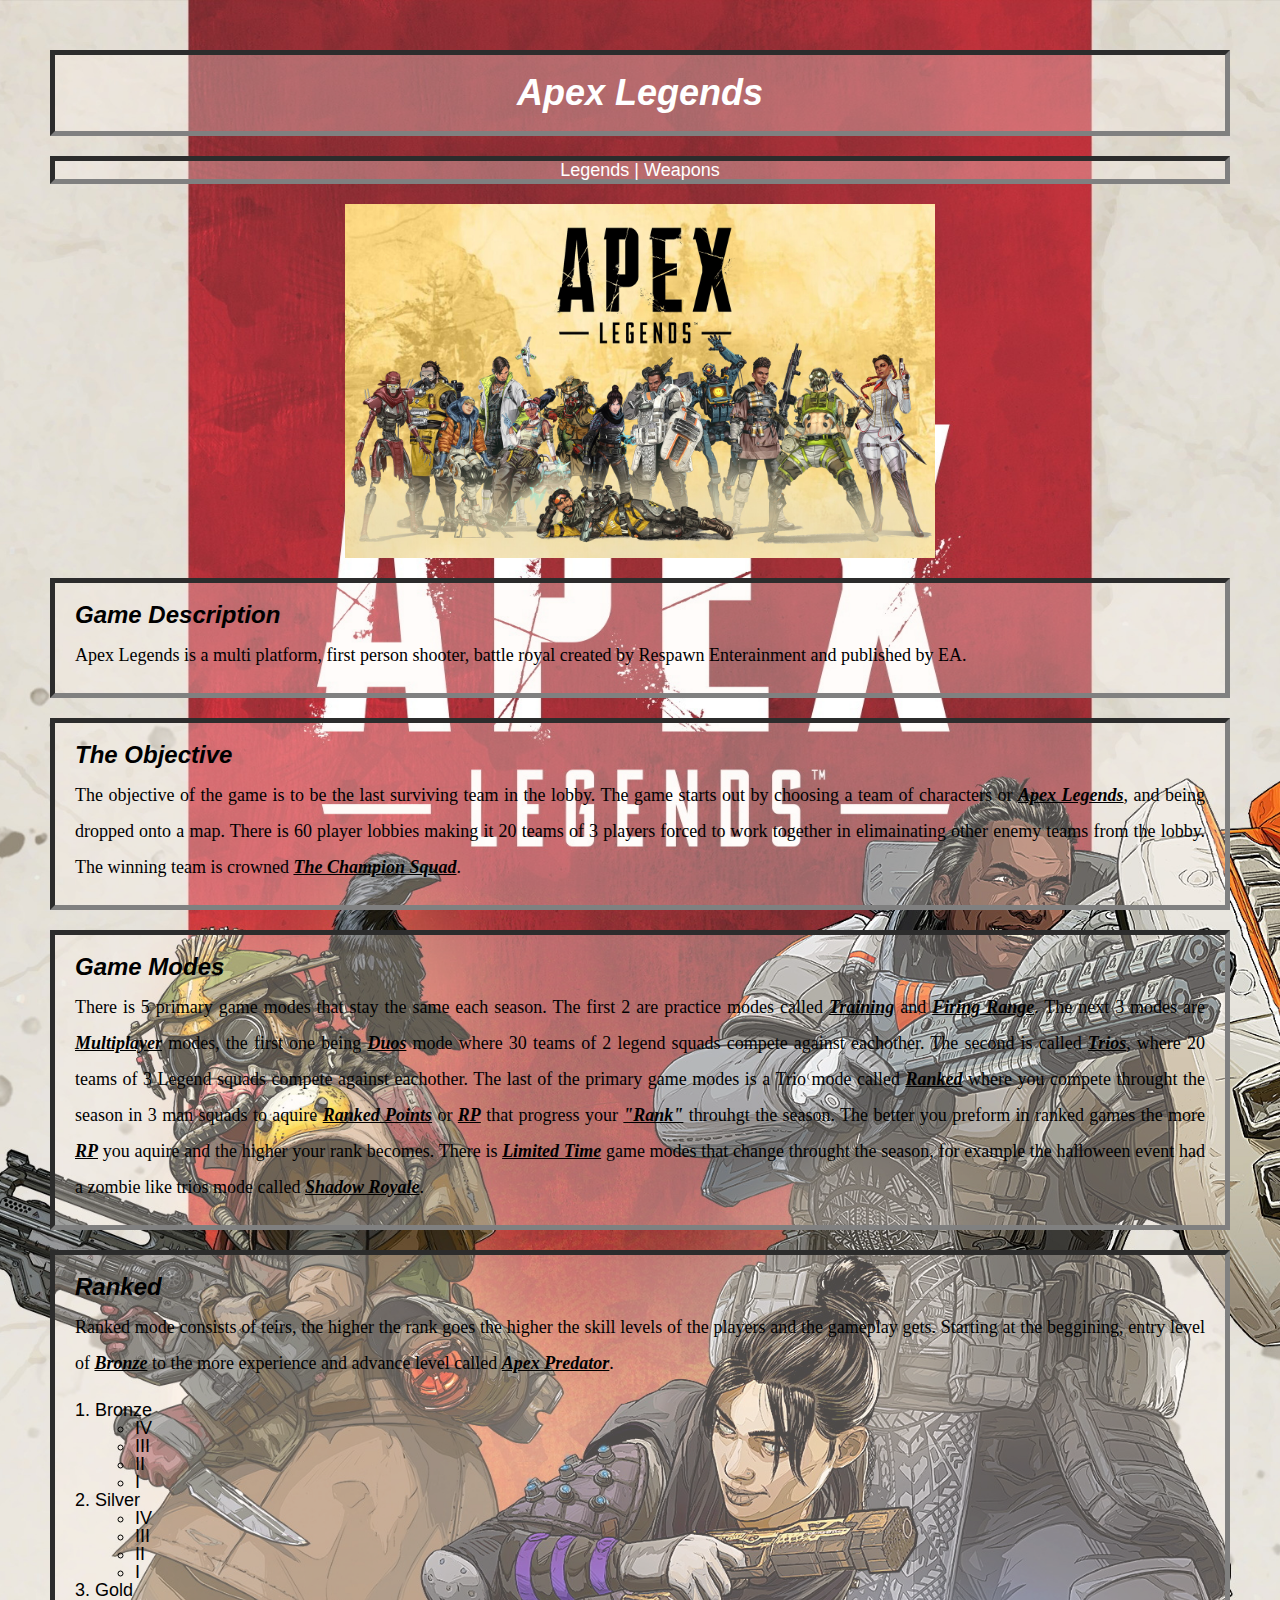
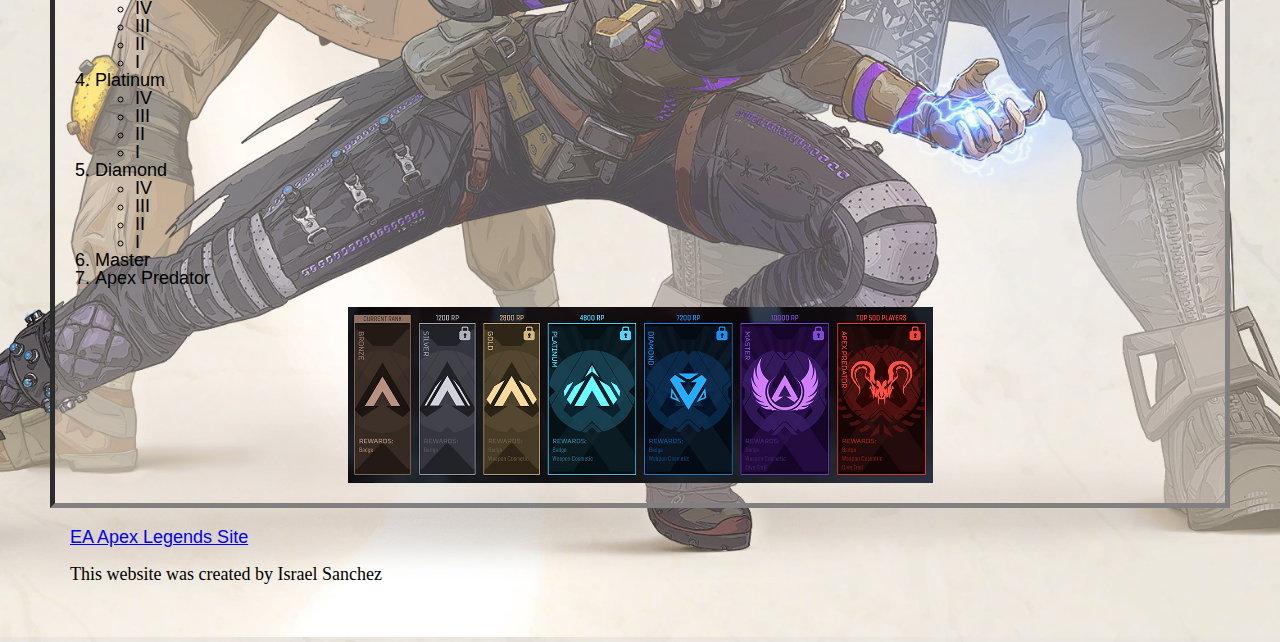
<file: index.html>
<!DOCTYPE html>
<html lang="en">
<head>
<section>
  <title>Apex Legends</title>
  <meta charset="utf-8">
  <link rel="stylesheet"
    href="css/style.css">
</section>
</head>
<body>

<section>
<header>
  <div class="topheader1">
    <h1>Apex Legends</h1>
  </div>

  <div class="nav">
    <a href="html/legends.html">Legends |</a>
    <a href="html/weapons.html">Weapons</a>
  </div>
        <!-- temp stuff, just experimenting -->
  <div class="image1">
    <img src="images/apex-legends-legends2.jpg"
    alt="Apex Legends"
    class="center"  />
  </div>

</header>
</section>

<section>
  <div class="description">
    <h2>Game Description</h2>
      <p>Apex Legends is a multi platform, first person shooter, battle royal created by Respawn Enterainment and published by EA.</p>
  </div>
</section>

<section>
  <div class="objective">
    <h2>The Objective</h2>
      <p>The objective of the game is to be the last surviving team in the lobby. The game starts out by choosing a team of characters or <em>Apex Legends</em>, and being dropped onto a map. There is 60 player lobbies making it 20 teams of 3 players forced to work together in elimainating other enemy teams from the lobby. The winning team is crowned <em>The Champion Squad</em>.</p>
  </div>
</section>

<section>
  <div class="gamemodes">
    <h2>Game Modes</h2>
      <p>There is 5 primary game modes that stay the same each season. The first 2 are practice modes called <em>Training</em> and <em>Firing Range</em>. The next 3 modes are <em>Multiplayer</em> modes, the first one being <em>Duos</em> mode where 30 teams of 2 legend squads compete against eachother. The second is called <em>Trios</em>, where 20 teams of 3 Legend squads compete against eachother. The last of the primary game modes is a Trio mode called <em>Ranked</em> where you compete throught the season in 3 man squads to aquire <em>Ranked Points</em> or <em>RP</em> that progress your <em>"Rank"</em> throuhgt the season. The better you preform in ranked games the more <em>RP</em> you aquire and the higher your rank becomes. There is <em>Limited Time</em> game modes that change throught the season, for example the halloween event had a zombie like trios mode called <em>Shadow Royale</em>.</p>
  </div>
</section>

<section>
  <div class="ranked">
    <h2>Ranked</h2>
      <p>Ranked mode consists of teirs, the higher the rank goes the higher the skill levels of the players and the gameplay gets. Starting at the beggining, entry level of <em>Bronze</em> to the more experience and advance level called <em>Apex Predator</em>.</p>

      <ol>
        <li>Bronze</li>
          <ul>
            <li>IV</li>
            <li>III</li>
            <li>II</li>
            <li>I</li>
          </ul>
        <li>Silver</li>
          <ul>
            <li>IV</li>
            <li>III</li>
            <li>II</li>
            <li>I</li>
          </ul>
        <li>Gold</li>
          <ul>
            <li>IV</li>
            <li>III</li>
            <li>II</li>
            <li>I</li>
          </ul>
        <li>Platinum</li>
          <ul>
            <li>IV</li>
            <li>III</li>
            <li>II</li>
            <li>I</li>
          </ul>
        <li>Diamond</li>
          <ul>
            <li>IV</li>
            <li>III</li>
            <li>II</li>
            <li>I</li>
          </ul>
        <li>Master</li>
        <li>Apex Predator</li>
      </ol>

    <div class=image2>
      <img src="images/badges_apex-original.jpg"
        alt="Rank Tier Badges"
        Class="center"/>
    </div>

  </div>
</section>

<footer>
  <div class="link">
    <a href="https://www.ea.com/games/apex-legends">EA Apex Legends Site</a>
  </div>
    <p>This website was created by Israel Sanchez</p>
</footer>
</body>
</html>
</file>
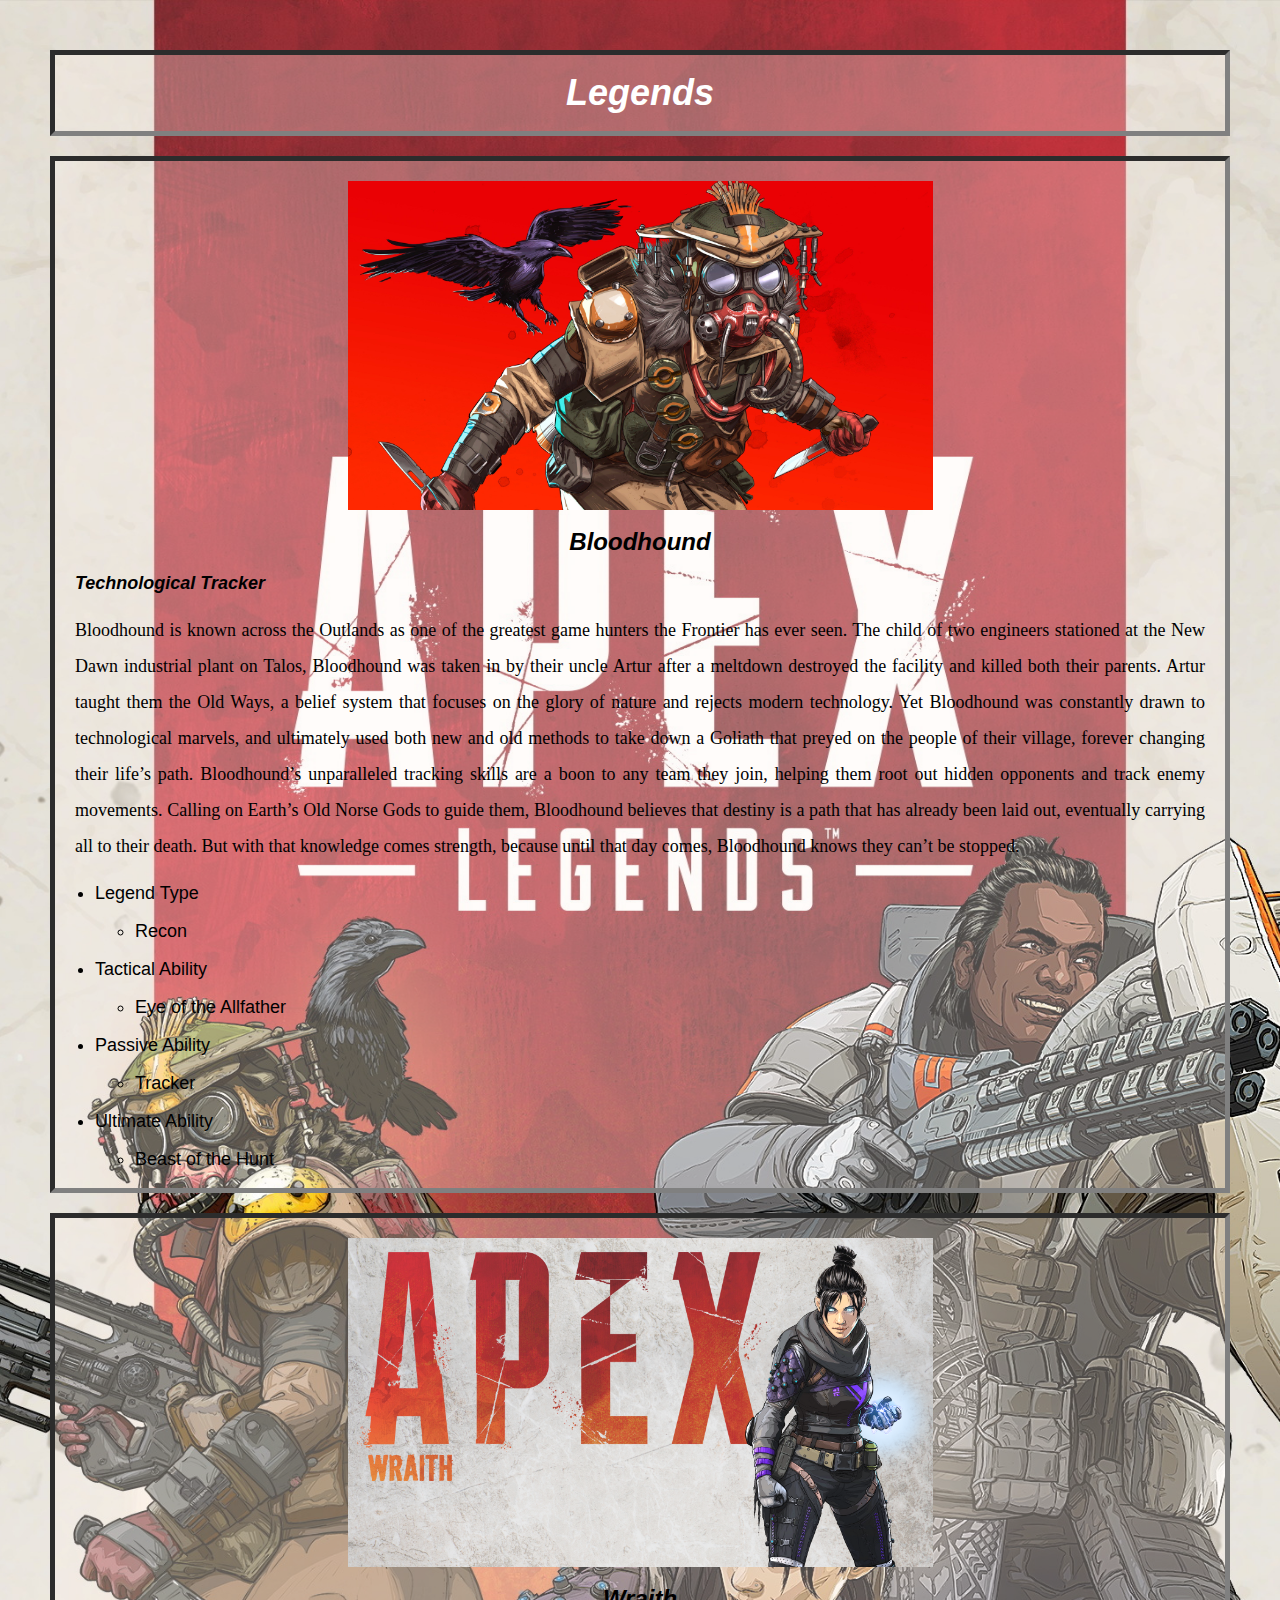
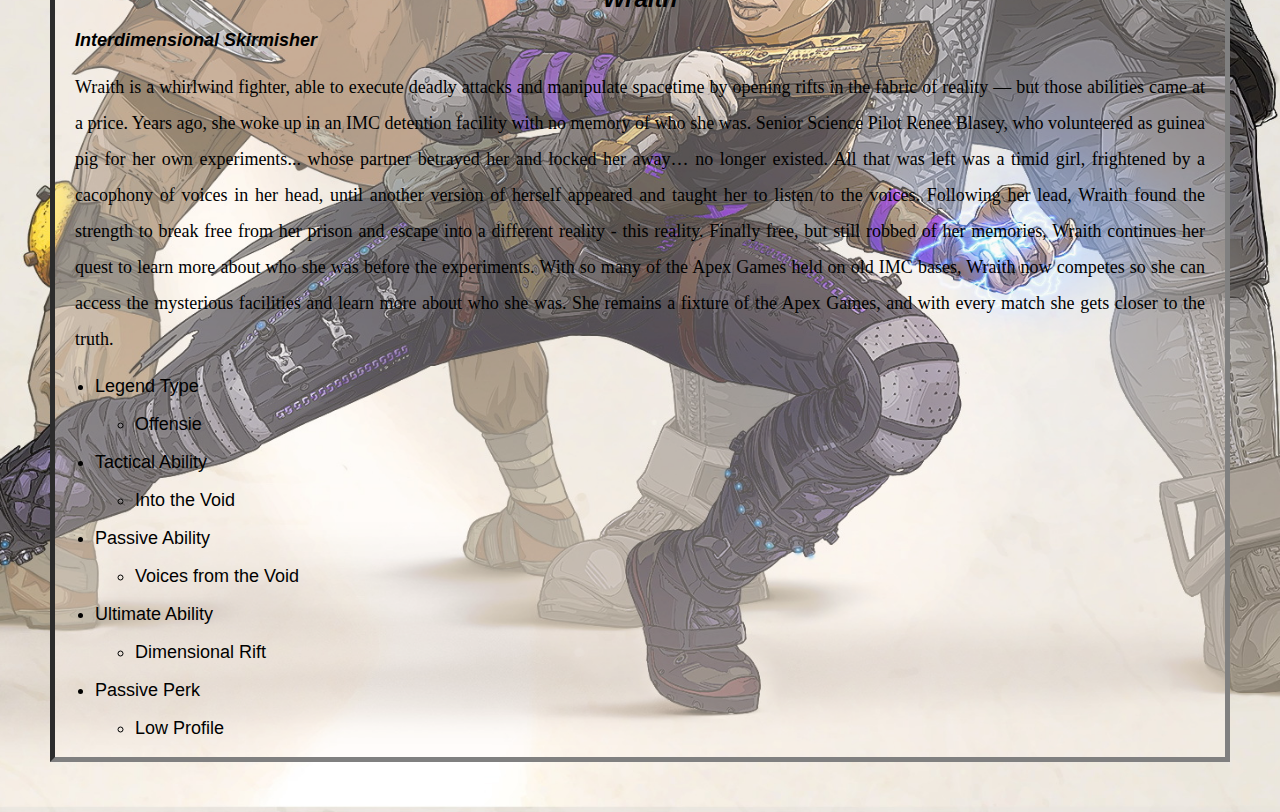
<file: html/legends.html>
<!DOCTYPE html>
<html lang="en">
  <head>
    <title>Apex Legends "Legends"</title>
    <meta charset="utf-8">
    <link rel="stylesheet"
      href="../css/legends.css">
  </head>
<body>

  <header>
    <div class="topheader2">
      <h1>Legends</h1>
    </div>
  </header>

<section>
  <div class="bloodhound">
    <div class="bloodhoundimage">
      <img src="../images/bloodhound.jpg"
        alt="Bloodhound"
        class="center"/>
    </div>

      <h2>Bloodhound</h2>
        <h3>Technological Tracker</h3>
          <p>Bloodhound is known across the Outlands as one of the greatest game hunters the Frontier has ever seen. The child of two engineers stationed at the New Dawn industrial plant on Talos, Bloodhound was taken in by their uncle Artur after a meltdown destroyed the facility and killed both their parents. Artur taught them the Old Ways, a belief system that focuses on the glory of nature and rejects modern technology. Yet Bloodhound was constantly drawn to technological marvels, and ultimately used both new and old methods to take down a Goliath that preyed on the people of their village, forever changing their life’s path. Bloodhound’s unparalleled tracking skills are a boon to any team they join, helping them root out hidden opponents and track enemy movements. Calling on Earth’s Old Norse Gods to guide them, Bloodhound believes that destiny is a path that has already been laid out, eventually carrying all to their death. But with that knowledge comes strength, because until that day comes, Bloodhound knows they can’t be stopped.
          </p>

      <ul>
        <li>Legend Type</li>
          <ul>
            <li>Recon</li>
          </ul>
      </ul>
      <ul>
        <li>Tactical Ability</li>
          <ul>
            <li>Eye of the Allfather</li>
          </ul>
      </ul>
      <ul>
        <li>Passive Ability</li>
          <ul>
            <li>Tracker</li>
          </ul>
      </ul>
      <ul>
        <li>Ultimate Ability</li>
          <ul>
            <li>Beast of the Hunt</li>
          </ul>
        </li>
      </ul>
  </div>
</section>

<section>
  <div class="wraith">
    <div class="wraithimage">
      <img src="../images/wraith.png"
        alt="Apex Wraith"
        class="center"/>
    </div>

    <h2>Wraith</h2>
      <h3>Interdimensional Skirmisher</h3>
       <p>Wraith is a whirlwind fighter, able to execute deadly attacks and manipulate spacetime by opening rifts in the fabric of reality — but those abilities came at a price. Years ago, she woke up in an IMC detention facility with no memory of who she was. Senior Science Pilot Renee Blasey, who volunteered as guinea pig for her own experiments... whose partner betrayed her and locked her away… no longer existed. All that was left was a timid girl, frightened by a cacophony of voices in her head, until another version of herself appeared and taught her to listen to the voices. Following her lead, Wraith found the strength to break free from her prison and escape into a different reality - this reality. Finally free, but still robbed of her memories, Wraith continues her quest to learn more about who she was before the experiments. With so many of the Apex Games held on old IMC bases, Wraith now competes so she can access the mysterious facilities and learn more about who she was. She remains a fixture of the Apex Games, and with every match she gets closer to the truth.
       </p>

  <ul>
    <li>Legend Type</li>
      <ul>
        <li>Offensie</li>
      </ul>
  </ul>
  <ul>
    <li>Tactical Ability</li>
      <ul>
        <li>Into the Void</li>
      </ul>
  </ul>
    <ul>
      <li>Passive Ability</li>
        <ul>
          <li>Voices from the Void</li>
        </ul>
    </ul>
    <ul>
      <li>Ultimate Ability</li>
        <ul>
          <li>Dimensional Rift</li>
        </ul>
    </ul>
    <ul>
      <li>Passive Perk</li>
        <ul>
          <li>Low Profile</li>
        </ul>
    </ul>

  </div>
</section>

</body>
</html>
</file>
<file: css/style.css>
* {
  margin: 0;
  line-height: 1;
  /* box-sizing: border-box; */
  /* border: 10px solid black; */
}

body{
  background-image: url(../images/apex_legends-original.jpg);
  background-position: top, center;
  background-size: cover;
  /* height: 500px; */
  /* background-color: SeaShell; */
  /* color: Black; */
  font-family: Arial;
  font-size: 18px;
  Margin: 50px;
  /* padding: 50px; */
}


/* header,
section,
footer {
  padding: 30px;
} */

header h1 {
  color: white;
  text-align: center;
}

h1{
  font-family: Arial, Tahoma;
}


/* * {
  font-size: 100%;
} */

h1 {
  font-size: 36px;
}

h2 {
  font-size: 24px;
}

h3 {
  font-size: 18px;
}

h1 {
  font-weight: bold;
  font-style: italic;
  margin-bottom: 20px;
  margin-top: 20px;
  margin-right: 20px;
  margin-left: 20px;
}

h2, h3 {
  font-weight: bold;
  font-style: italic;
  margin-bottom: 10px;
  margin-top: 20px;
  margin-right: 20px;
  margin-left: 20px;
}

div.topheader1 {
  border-width: 5px;
  border-style: inset;
  border-color: grey;
  background: rgba(255, 245, 238, 0.3)
}

div.nav {
  text-align: center;
  border-width: 5px;
  border-style: inset;
  border-color: grey;
  margin-top: 20px;
  background: rgba(255, 245, 238, 0.3)
}

header a:link {
  color: white;
  text-decoration: none;
}

header a:visited {
  color: white;
  text-decoration: none;
}

link{
  margin-bottom: 20px;
  margin-top: 20px;
  margin-right: 20px;
  margin-left: 20px;
}

div.description {
  border-width: 5px;
  border-style: inset;
  border-color: grey;
  margin-top: 20px;
  margin-bottom: 20px;
  background: rgba(255, 245, 238, 0.3)
}

div.objective {
  border-width: 5px;
  border-style: inset;
  border-color: grey;
  margin-bottom: 20px;
  background: rgba(255, 245, 238, 0.3)
}

div.gamemodes {
  border-width: 5px;
  border-style: inset;
  border-color: grey;
  margin-bottom: 20px;
  background: rgba(255, 245, 238, 0.3)
}

div.ranked {
  border-width: 5px;
  border-style: inset;
  border-color: grey;
  margin-bottom: 20px;
  background: rgba(255, 245, 238, 0.3)
}

 em {
  font-weight: bold;
  font-style: italic;
  text-decoration: underline;
}

p {
  line-height: 2;
  text-align: justify;
  margin-top: 10px;
  margin-bottom: 20px;
  margin-right: 20px;
  margin-left: 20px;
  font-family: verdana;
  color: Black;
}

.center {
  display: block;
  margin-left: auto;
  margin-right: auto;
  width: 50%;
}

footer a:hover {
  color: Aqua;
  text-decoration: none:
}

div.image1 {
  margin-bottom: 20px;
  margin-top: 20px;
}

div.image2 {
  margin-bottom: 20px;
  margin-top: 20px;
}

div.link {
  margin-bottom: 10px;
  margin-top: 20px;
  margin-right: 20px;
  margin-left: 20px;
}

ol {
  margin-bottom: 10px;
  margin-top: 20px;
}
</file>
<file: css/legends.css>
* {
  margin: 0;
  line-height: 1;
  /* box-sizing: border-box; */
  /* border: 10px solid black; */
}

body{
  background-image: url(../images/apex_legends-original.jpg);
  background-position: top, center;
  background-size: cover;
  /* height: 500px; */
  /* background-color: SeaShell; */
  /* color: Black; */
  font-family: Arial;
  font-size: 18px;
  Margin: 50px;
  /* padding: 50px; */
}

header h1{
  text-align: center;
  color: white;

}

h1 {
  font-size: 36px;
  font-weight: bold;
  font-style: italic;
  margin-bottom: 20px;
  margin-top: 20px;
  margin-right: 20px;
  margin-left: 20px;
}

h2 {
  font-size: 24px;
  text-align: center;
}

h3 {
  font-size: 18px;
}

h2, h3 {
  font-weight: bold;
  font-style: italic;
  margin-bottom: 20px;
  margin-top: 20px;
  margin-right: 20px;
  margin-left: 20px;
}

.center {
  display: block;
  margin-left: auto;
  margin-right: auto;
  width: 50%;
}

div.topheader2 {
  border-width: 5px;
  border-style: inset;
  border-color: grey;
  background: rgba(255, 245, 238, 0.3)
}

div.bloodhoundimage {
  margin-bottom: 20px;
  margin-top: 20px;
}

div.bloodhound {
  border-width: 5px;
  border-style: inset;
  border-color: grey;
  background: rgba(255, 245, 238, 0.3);
  margin-top: 20px;
  margin-bottom: 20px;
 }

div.wraithimage {
  margin-bottom: 20px;
  margin-top: 20px;
}

div.wraith {
   border-width: 5px;
   border-style: inset;
   border-color: grey;
   background: rgba(255, 245, 238, 0.3);
   margin-top: 20px;
   margin-bottom: 20px;
 }

p {
  line-height: 2;
  text-align: justify;
  margin-top: 10px;
  margin-bottom: 20px;
  margin-right: 20px;
  margin-left: 20px;
  font-family: verdana;
  color: Black;
}

ol, ul {
  margin-bottom: 20px;
  margin-top: 20px;
}
</file>
